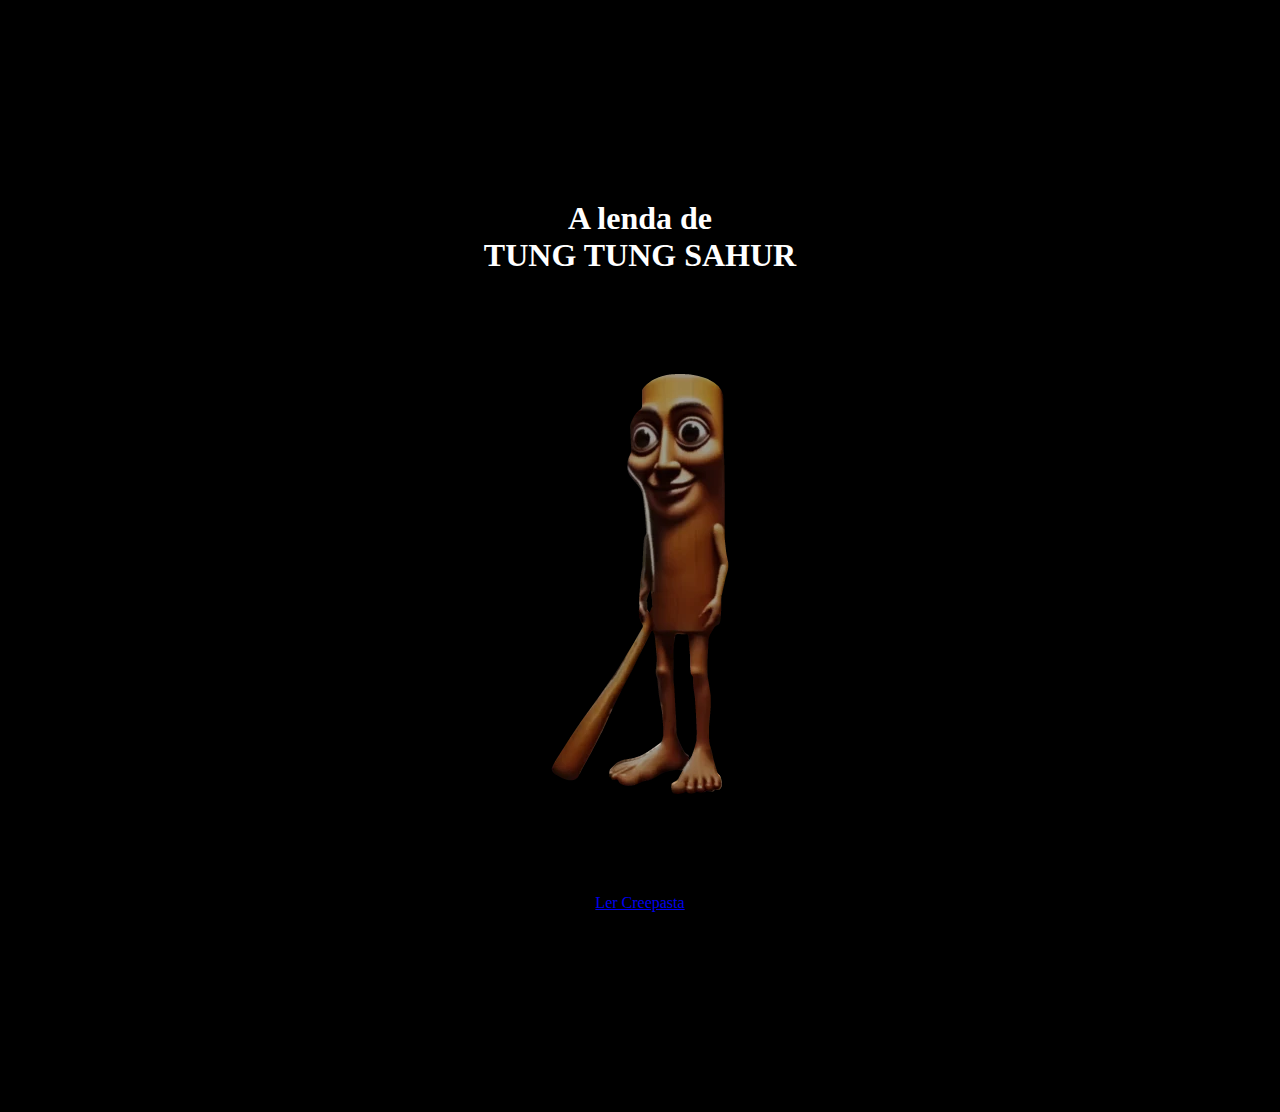
<file: index.html>
<!DOCTYPE html>
<html lang="pt-br">
<head>
    <meta charset="UTF-8">
    <meta name="viewport" content="width=device-width, initial-scale=1.0">
    <link rel="stylesheet" href="styles.css">
    <title>TUNG TUNG SAHUR - Branch Abacate Editada</title>
</head>
<body>
    <div>
        <h1>
            A lenda de<br>
            TUNG TUNG SAHUR
        </h1>
        <img src="./assets/tungsaur.webp" alt="tungsahur">
        <a href="./pagina2.html">Ler Creepasta</a>
    </div>
</body>
</html>
</file>
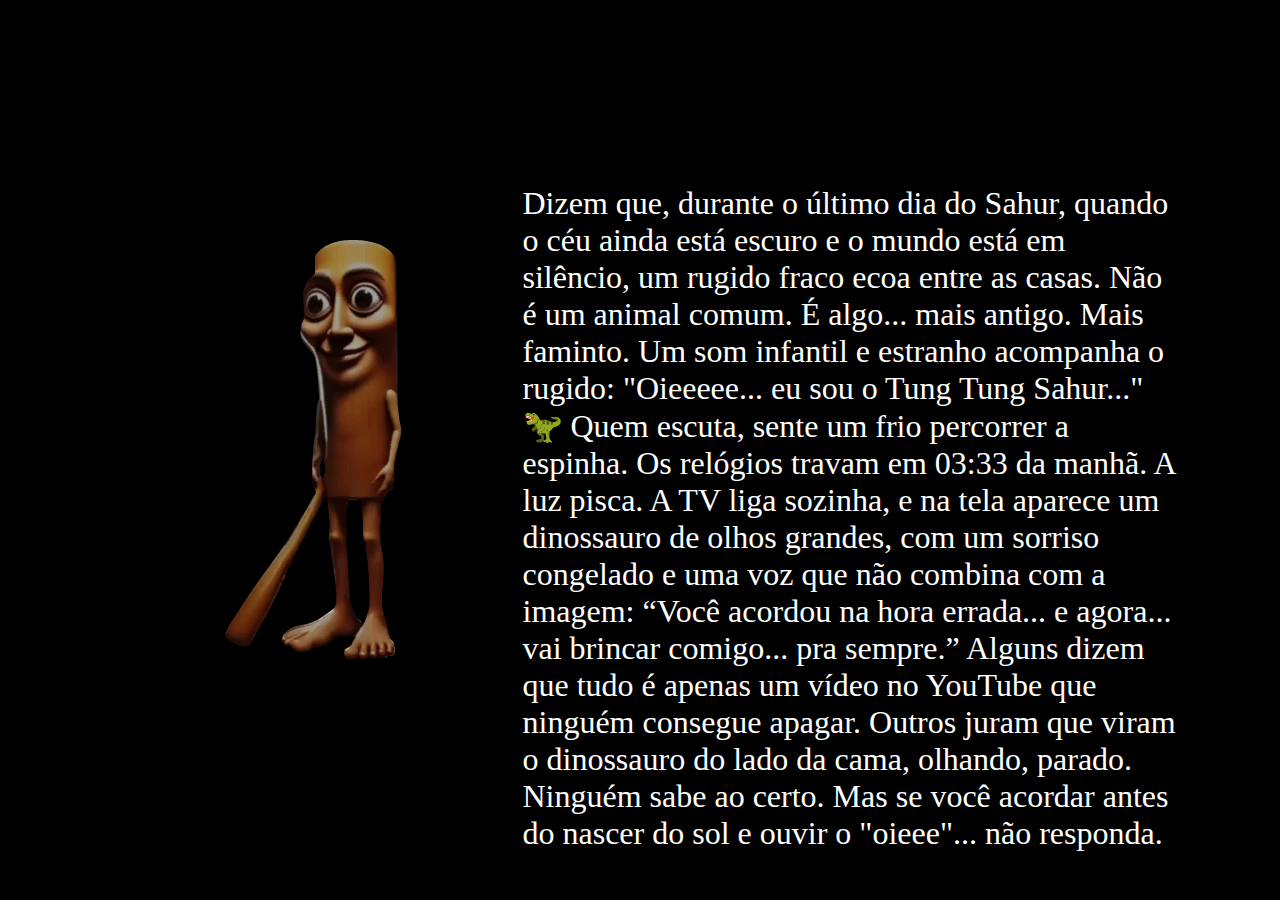
<file: pagina2.html>
<!DOCTYPE html>
<html lang="pt-br">
<head>
    <meta charset="UTF-8">
    <meta name="viewport" content="width=device-width, initial-scale=1.0">
    <link rel="stylesheet" href="styles2.css">
    <title>TUNG TUNG SAHUR</title>
</head>
<body>
    <audio src="./assets/TUNG TUNG TUNG TUNG SAHUR.mp3" autoplay loop></audio>
    <div>
        <img src="./assets/tungsaur.webp" alt="tungsahur">
        <p>Dizem que, durante o último dia do Sahur, quando o céu ainda está escuro e o mundo está em silêncio, um rugido fraco ecoa entre as casas. Não é um animal comum. É algo... mais antigo. Mais faminto.
            Um som infantil e estranho acompanha o rugido:
            "Oieeeee... eu sou o Tung Tung Sahur..." 🦖
            Quem escuta, sente um frio percorrer a espinha. Os relógios travam em 03:33 da manhã. A luz pisca. A TV liga sozinha, e na tela aparece um dinossauro de olhos grandes, com um sorriso congelado e uma voz que não combina com a imagem:
            “Você acordou na hora errada... e agora... vai brincar comigo... pra sempre.”
            Alguns dizem que tudo é apenas um vídeo no YouTube que ninguém consegue apagar. Outros juram que viram o dinossauro do lado da cama, olhando, parado.
            Ninguém sabe ao certo. Mas se você acordar antes do nascer do sol e ouvir o "oieee"... não responda.</p>
    </div>
</body>
</html>
</file>
<file: styles.css>
* {
    margin: 0;
    padding: 0;
    box-sizing: border-box;
}

h1 {
    font-size:32px ;
}

body {
    background-color: black;
    color: white;
}

div {
    display: flex;
    flex-direction: column;
    justify-content: center;
    align-items: center;
    margin: 200px;
    text-align: center;
}

img {
    width: 420px;
    margin: 100px;
}


 button {
    width: 260px;
    height: 62px;
    font-size: 24px;
    border-radius: 21px;
    cursor: pointer;
 }
</file>
<file: styles2.css>
* {
    margin: 0;
    padding: 0;
    box-sizing: border-box;
}

body{
    background-color: black;
}

p {
    font-size: 32px;
    width: 655px;
    height: 530px;
    color: white;
    

}

div {
    height: 100vh;
    display: flex;
    justify-content: center;
    align-items: center;
}

img {
    width: 420px;
}

@media screen and (max-width: 728px){
    div {
        display: flex;
        flex-direction: column;
        gap: 30px;
        margin-top: 50px;
    }

    img {
        width: 300px;
    }

    p {
        font-size: 18px;
        width: 320px;
    }
}
</file>
